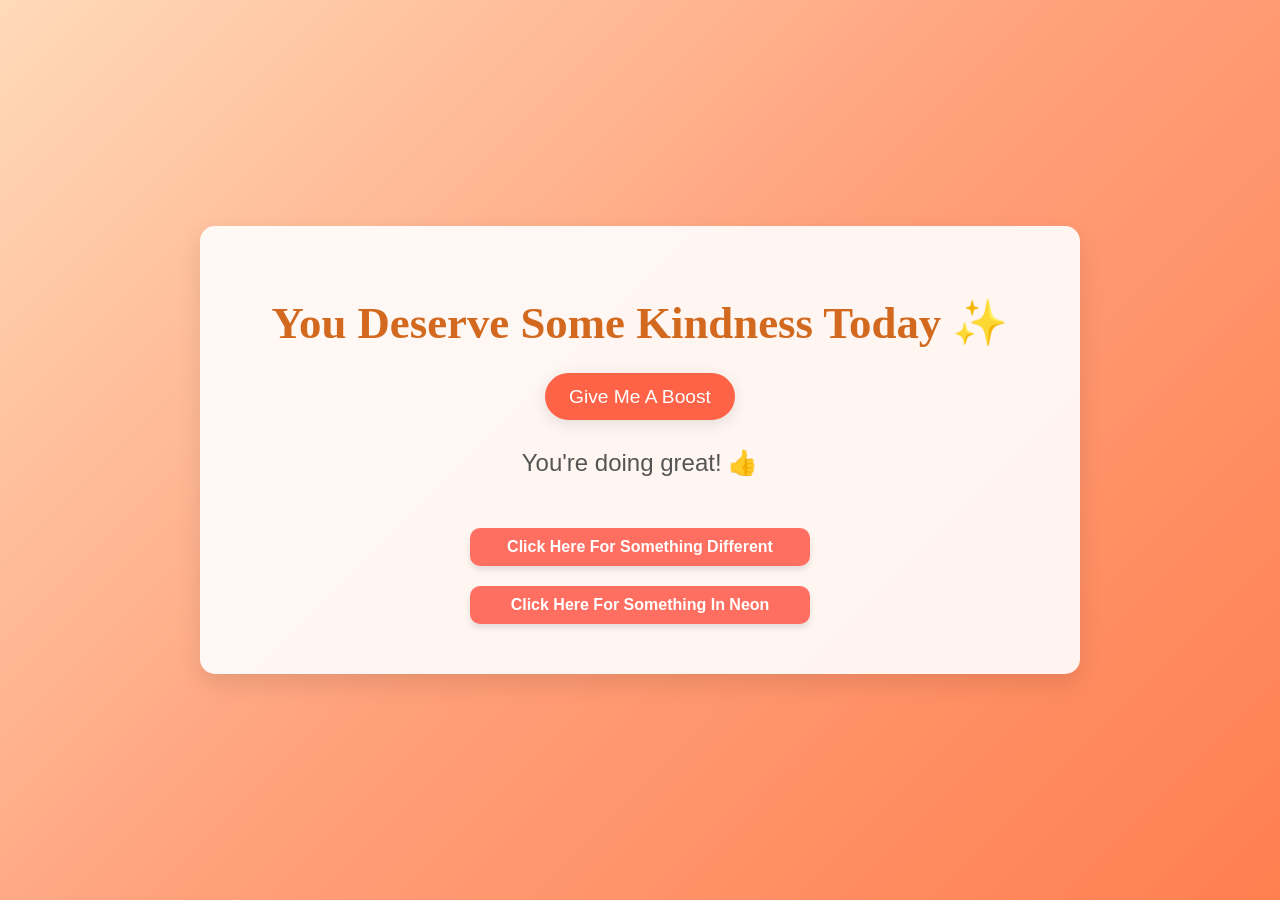
<file: index.html>
<!DOCTYPE html>
<html lang="en">
<head>
    <meta charset="UTF-8">
    <meta name="viewport" content="width=device-width, initial-scale=1.0">
    <title>Compliment Generator</title>
    <link rel="stylesheet" href="style.css">
</head>
<body>
    <div class="container">
        <h1>You Deserve Some Kindness Today ✨</h1>
        <button id="complimentButton">Give Me A Boost</button>
        <p id="complimentText"></p>
        
        <!-- Links container -->
        <div class="links-container">
            <a href="Floating Particles.html" class="link-button">Click Here For Something Different</a>
            <a href="Neon Heart.html" class="link-button">Click Here For Something In Neon</a>
        </div>
    </div>
    <script src="script.js"></script>
</body>
</html>
</file>
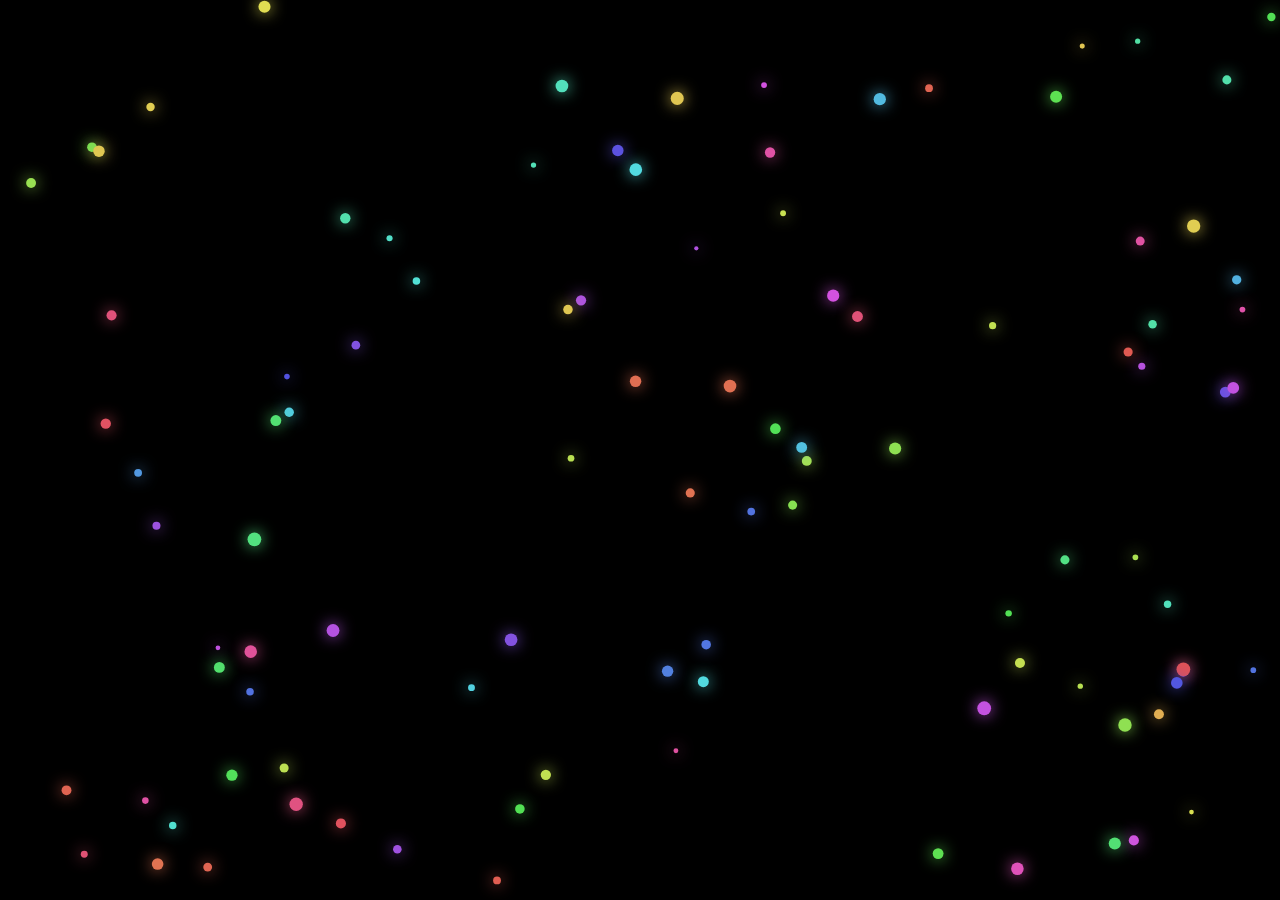
<file: Floating Particles.html>
<!DOCTYPE html>
<html lang="en">
<head>
    <meta charset="UTF-8">
    <meta name="viewport" content="width=device-width, initial-scale=1.0">
    <title>Floating Particles</title>
    <link rel="stylesheet" href="Particles.css">
</head>
<body>
    <canvas id="particleCanvas"></canvas>
    <script src="Movement.js"></script>
</body>
</html>
</file>
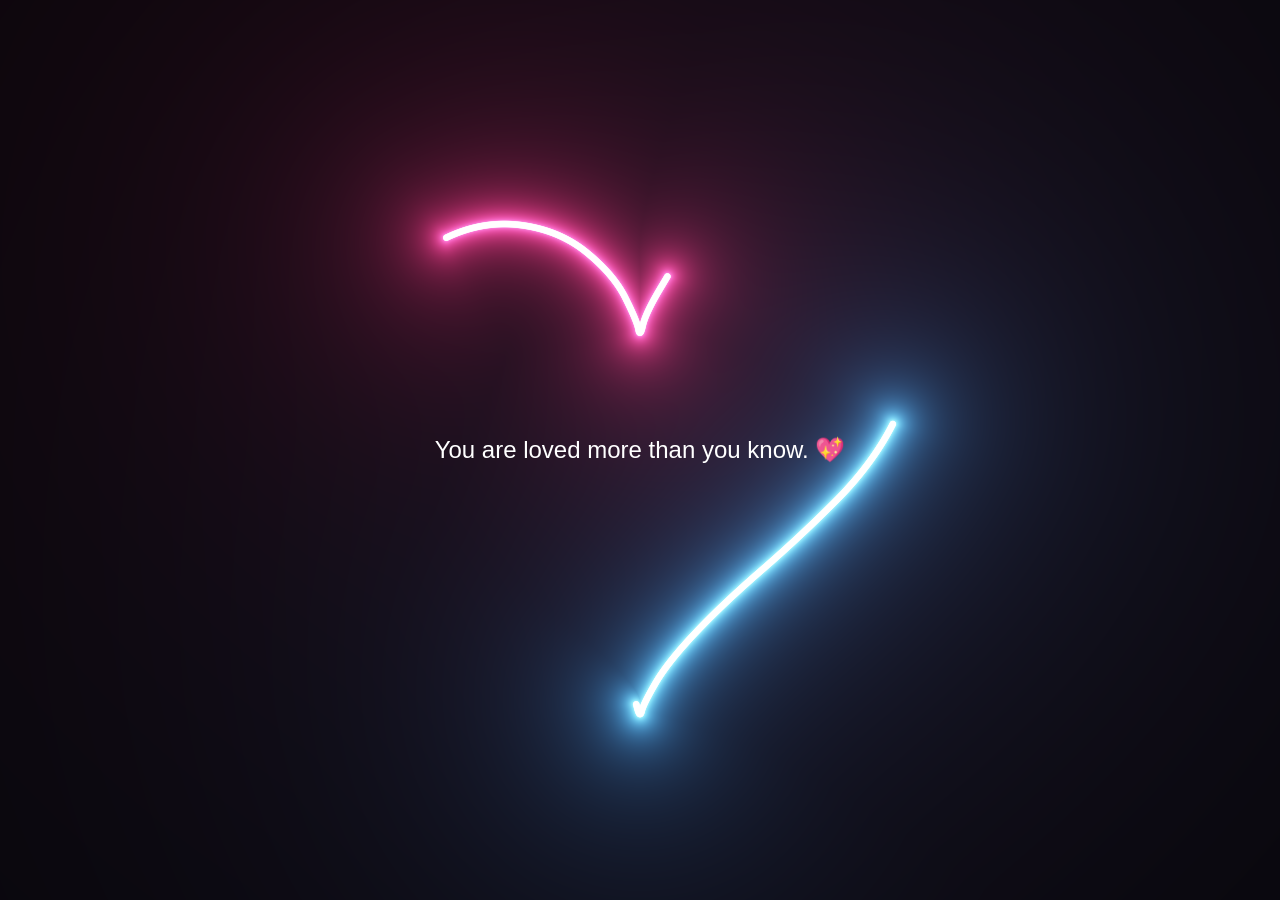
<file: Neon Heart.html>
<!DOCTYPE html>
<html lang="en">
<head>
  <meta charset="UTF-8">
  <title>Neon Heart</title>
  <link rel="stylesheet" href="./Neon.css">
</head>
<body>
  <!-- partial:index.partial.html -->
  <canvas id="canvas" width="1400" height="600"></canvas>

  <!-- Add a centered text box -->
  <div class="text-box">
    <p>You are loved more than you know. 💖</p>
  </div>
  <!-- partial -->
  <script src="./Heart.js"></script>
</body>
</html>
</file>
<file: style.css>
body {
    margin: 0;
    font-family: 'Arial', sans-serif;
    display: flex;
    justify-content: center;
    align-items: center;
    min-height: 100vh;
    background: linear-gradient(135deg, #FFDAB9, #FFA07A, #FF7F50);
    color: #333;
    text-align: center;
    padding: 20px;
    box-sizing: border-box;
}

.container {
    background-color: rgba(255, 255, 255, 0.9);
    padding: 2rem; /* Using relative units */
    border-radius: 15px;
    box-shadow: 0 10px 25px rgba(0, 0, 0, 0.1);
    width: 90%; /* Flexible width */
    max-width: 800px; /* Max width for large screens */
    margin: 20px auto; /* Centered with vertical spacing */
}

h1 {
    font-size: clamp(1.8rem, 5vw, 2.5rem); /* Responsive font size */
    color: #D2691E;
    margin-bottom: 1.5rem;
}

button {
    background-color: #FF6347;
    color: white;
    border: none;
    padding: 0.8rem 1.5rem; /* Relative padding */
    font-size: clamp(1rem, 3vw, 1.2rem); /* Responsive font */
    border-radius: 25px;
    cursor: pointer;
    transition: all 0.3s ease;
    box-shadow: 0 4px 15px rgba(0, 0, 0, 0.1);
}

button:hover {
    background-color: #E5533D;
    transform: translateY(-2px);
}

button:active {
    transform: translateY(1px);
    background-color: #D2691E;
}

#complimentText {
    margin-top: 1.5rem;
    font-size: clamp(1.1rem, 3vw, 1.5rem); /* Responsive font */
    color: #555;
    min-height: 50px;
    line-height: 1.6;
}

/* Mobile-specific adjustments */
@media (max-width: 600px) {
    .container {
        padding: 1.5rem; /* Smaller padding on mobile */
        width: 95%; /* More width usage */
    }
    
    button {
        padding: 0.7rem 1.2rem; /* Slightly smaller button */
        width: 100%; /* Full-width button on mobile */
    }
}

/* Tablet landscape and desktop */
@media (min-width: 768px) {
    .container {
        padding: 2.5rem; /* More padding on larger screens */
    }
}

/* In your CSS */
@import url('https://fonts.googleapis.com/css2?family=Sacramento&family=Quicksand:wght@400;700&display=swap');

h1, .compliment-text {
  font-family: 'Heart Warming', 'Sacramento', cursive;
  font-size: 2.8rem;
  color: #D2691E; /* Warm chocolate tone */
}

body {
  font-family: 'Quicksand', sans-serif;
}

.links-container {
    display: flex;
    flex-direction: column; /* Stack links vertically */
    align-items: center; /* Center links horizontally */
    margin-top: 20px; /* Add spacing above the links */
}

.link-button {
    display: inline-block;
    margin: 10px 0; /* Add spacing between links */
    padding: 10px 20px;
    font-size: 1rem;
    font-weight: bold;
    color: white;
    background-color: #ff6f61;
    text-decoration: none;
    border-radius: 10px;
    box-shadow: 0 4px 6px rgba(0, 0, 0, 0.1);
    transition: transform 0.2s, box-shadow 0.2s;
}

.link-button:hover {
    transform: scale(1.1);
    box-shadow: 0 6px 8px rgba(0, 0, 0, 0.2);
}

.links-container {
    display: flex;
    flex-direction: column; /* Stack links vertically */
    align-items: center; /* Center links horizontally */
    margin-top: 20px; /* Add spacing above the links */
}

.link-button {
    display: inline-block;
    margin: 10px 0; /* Add spacing between links */
    padding: 10px 20px;
    font-size: 1rem;
    font-weight: bold;
    color: white;
    background-color: #ff6f61;
    text-decoration: none;
    border-radius: 10px;
    box-shadow: 0 4px 6px rgba(0, 0, 0, 0.1);
    transition: transform 0.2s, box-shadow 0.2s;
    text-align: center;
    width: 90%; /* Ensure links fit within smaller screens */
    max-width: 300px; /* Limit the width on larger screens */
}

.link-button:hover {
    transform: scale(1.1);
    box-shadow: 0 6px 8px rgba(0, 0, 0, 0.2);
}

/* Responsive Design for Phones */
@media (max-width: 768px) {
    .link-button {
        font-size: 0.9rem; /* Adjust font size for smaller screens */
        padding: 8px 16px; /* Reduce padding */
    }
}
</file>
<file: Particles.css>
body {
    margin: 0;
    overflow: hidden; /* Hide scrollbars */
    background-color: #000; /* Black background for better particle visibility */
}

#particleCanvas {
    display: block; /* Remove extra space below canvas */
    width: 100vw;
    height: 100vh;
}
</file>
<file: Neon.css>
body {
  background-color: #000;    
  margin: 0;
  overflow: hidden;
  background-repeat: no-repeat;
}
.text-box {
  position: absolute;
  top: 50%;
  left: 50%;
  transform: translate(-50%, -50%);
  background-color: transparent; /* Fully transparent background */
  padding: 20px 40px;
  border-radius: 15px;
  text-align: center;
  font-family: Arial, sans-serif;
  font-size: 1.5rem;
  color: #fff; /* Change text color to white for better visibility */
  z-index: 10; /* Ensure it appears above the canvas */
}
canvas {
  position: absolute;
  top: 0;
  left: 0;
  width: 100%;
  height: 100%;
  z-index: 1; /* Ensure it stays behind the text box */
}
</file>
